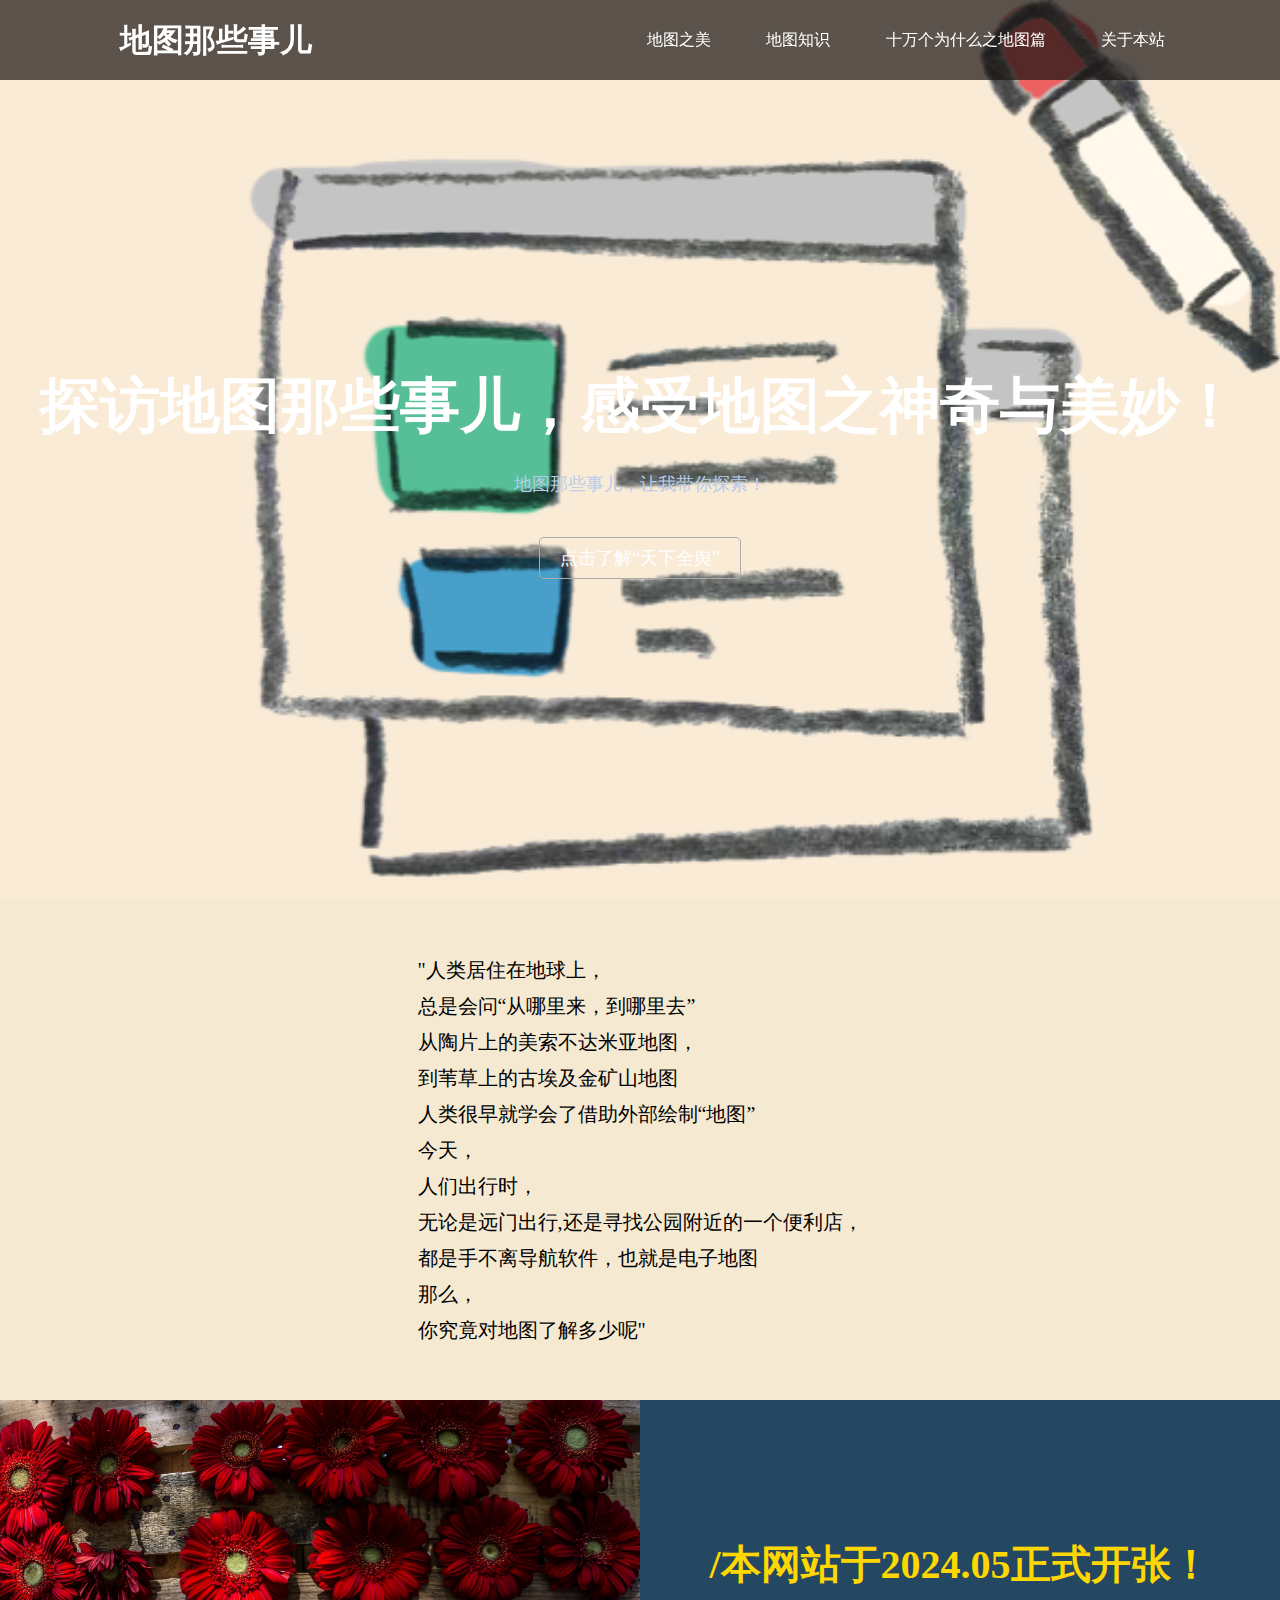
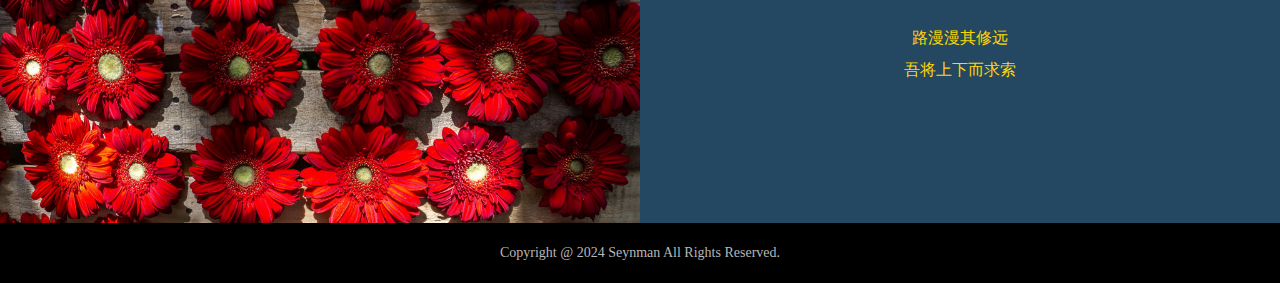
<file: index.html>
<!DOCTYPE html>
<html lang="en">
<head>
    <meta charset="UTF-8">
    <meta name="viewport" content="width=device-width, initial-scale=1.0">
    <title>地图那些事儿</title>
    <link rel="stylesheet" href="style_index.css">
</head>
<body>
    <header>
    <h1>地图那些事儿</h1>
    <ul>
        <li><a href="./map_beau.html">地图之美</a></li>
        <li><a href="./map_know.html">地图知识</a></li>
        <li><a href="./map_why.html">十万个为什么之地图篇</a></li>
        <li><a href="./webinfo.html">关于本站</a></li>
    </ul>
    </nav>
    </header>

    <main>

    <section class="news">
    <h2>探访地图那些事儿，感受地图之神奇与美妙！</h2>
    <p>地图那些事儿，让我带你探索！</p>
    <p><a href="https://baike.baidu.com/item/%E5%A4%A9%E4%B8%8B%E5%85%A8%E8%88%86%E6%80%BB%E5%9B%BE/567980">点击了解“天下全舆”</a></p>
    </section>

    <section class="slogan">
    <blockquote>"人类居住在地球上，<br>总是会问“从哪里来，到哪里去”<br>从陶片上的美索不达米亚地图，<br>到苇草上的古埃及金矿山地图<br>人类很早就学会了借助外部绘制“地图”<br>
        今天，<br>人们出行时，<br>无论是远门出行,还是寻找公园附近的一个便利店，<br>都是手不离导航软件，也就是电子地图<br>那么，<br>你究竟对地图了解多少呢"</blockquote>

    </section>

    <section class="shop">

    <img src="./img/03.jpg" alt="徐州地图（部分）">

    <div class="info">
    <h2>/本网站于2024.05正式开张！</h2>
    <p>路漫漫其修远<br>吾将上下而求索</p>
    </div>

    </section>
    
<!-- 交互没有实现 -->
    <!-- <section class="newsletter">
        <p>订阅电子邮报，收到更新讯息！</p>
        <form>
            <input type="email" placeholder="请输入您的Email" required>
            <button type="submit">提交</button>
        </form>
    </section> -->
<!-- 交互没有实现 -end -->
    </main>
    <footer>
        <p>Copyright @ 2024 Seynman All Rights Reserved.</p>
    </footer>
</body>
</html>
</file>
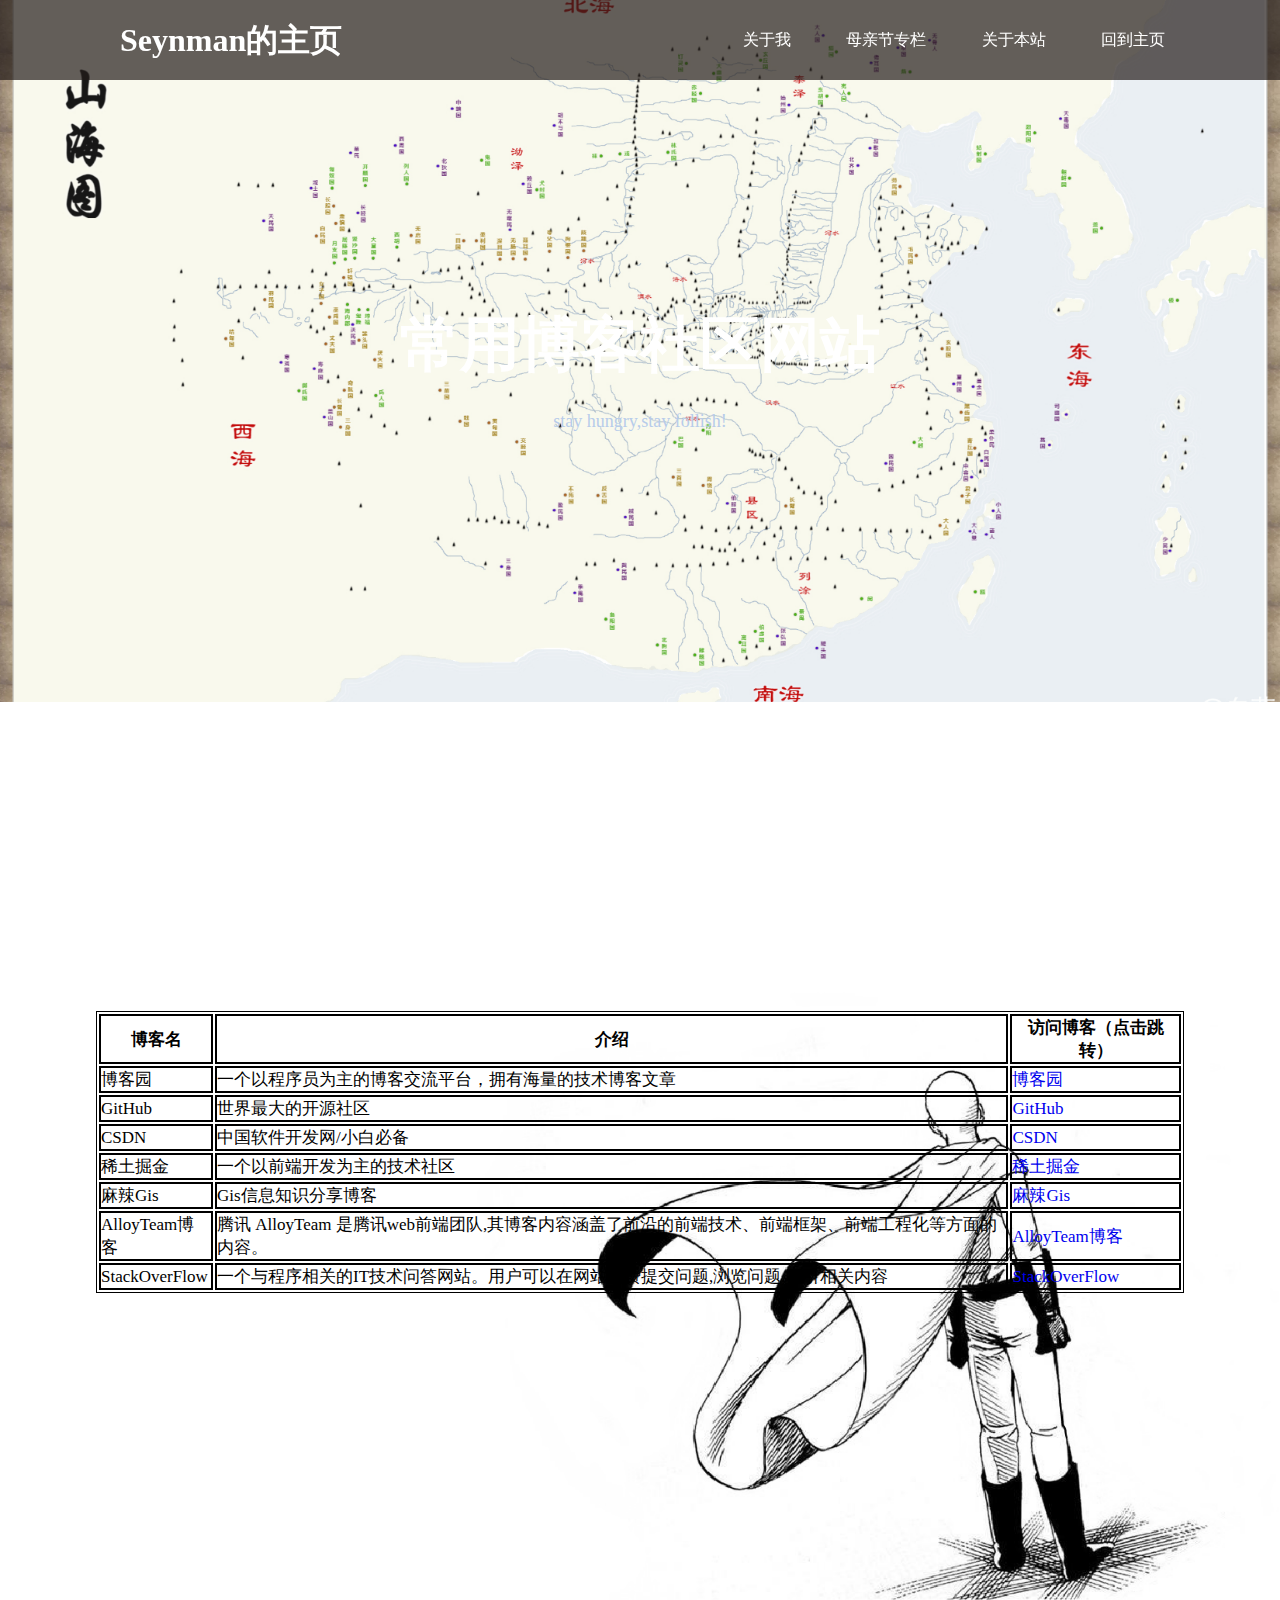
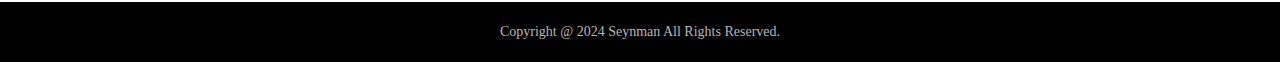
<file: bolglist.html>
<!DOCTYPE html>
<html lang="en">
<head>
    <meta charset="UTF-8">
    <meta name="viewport" content="width=device-width, initial-scale=1.0">
    <title>博客列表</title>
    <link rel="stylesheet" href="style_bloglist.css">
</head>
<body>
    <header>
    <h1>Seynman的主页</h1>
    <ul>
        <li><a href="#">关于我</a></li>
        <li><a href="./mothersday.html">母亲节专栏</a></li>
        <li><a href="./webinfo.html">关于本站</a></li>
        <li><a href="./index.html">回到主页</a></li>
    </ul>
    </nav>
    </header>

    <main>
    <section class="news">
        <h2>常用博客社区网站</h2>
        <p>stay hungry,stay follish!</p>
    </section>

    <section class="links">
        <table>
            <thead>
                <tr>
                    <th>博客名</th>
                    <th>介绍</th>
                    <th>访问博客（点击跳转）</th>
                </tr>
            </thead>
            <tbody>
                <tr>
                    <td>博客园</td>
                    <td>一个以程序员为主的博客交流平台，拥有海量的技术博客文章</td>
                    <td><a href="https://www.cnblogs.com/">博客园</td>
                </tr>
                <tr>
                    <td>GitHub</td>
                    <td>世界最大的开源社区</td>
                    <td><a href="https://github.com/dashboard">GitHub</td>
                </tr>
                <tr>
                    <td>CSDN</td>
                    <td>中国软件开发网/小白必备</td>
                    <td><a href="https://blog.csdn.net/?spm=1030.2200.3001.4477">CSDN</td>
                </tr>
                <tr>
                    <td>稀土掘金</td>
                    <td>一个以前端开发为主的技术社区</td>
                    <td><a href="https://juejin.cn/frontend">稀土掘金</td>
                </tr>
                <tr>
                    <td>麻辣Gis</td>
                    <td>Gis信息知识分享博客</td>
                    <td><a href="https://malagis.com/">麻辣Gis</td>
                </tr>
                <tr>
                    <td>AlloyTeam博客</td>
                    <td>腾讯 AlloyTeam 是腾讯web前端团队,其博客内容涵盖了前沿的前端技术、前端框架、前端工程化等方面的内容。</td>
                    <td><a href="http://www.alloyteam.com/">AlloyTeam博客</td>
                </tr>
                <tr>
                    <td>StackOverFlow</td>
                    <td>一个与程序相关的IT技术问答网站。用户可以在网站免费提交问题,浏览问题,索引相关内容</td>
                    <td><a href="https://stackoverflow.com/">StackOverFlow</td>
                </tr>
            </tbody>
        </table>
    </section>


    </main>


    <footer>
        <p>Copyright @ 2024 Seynman All Rights Reserved.</p>
    </footer>
</body>
</html>
</file>
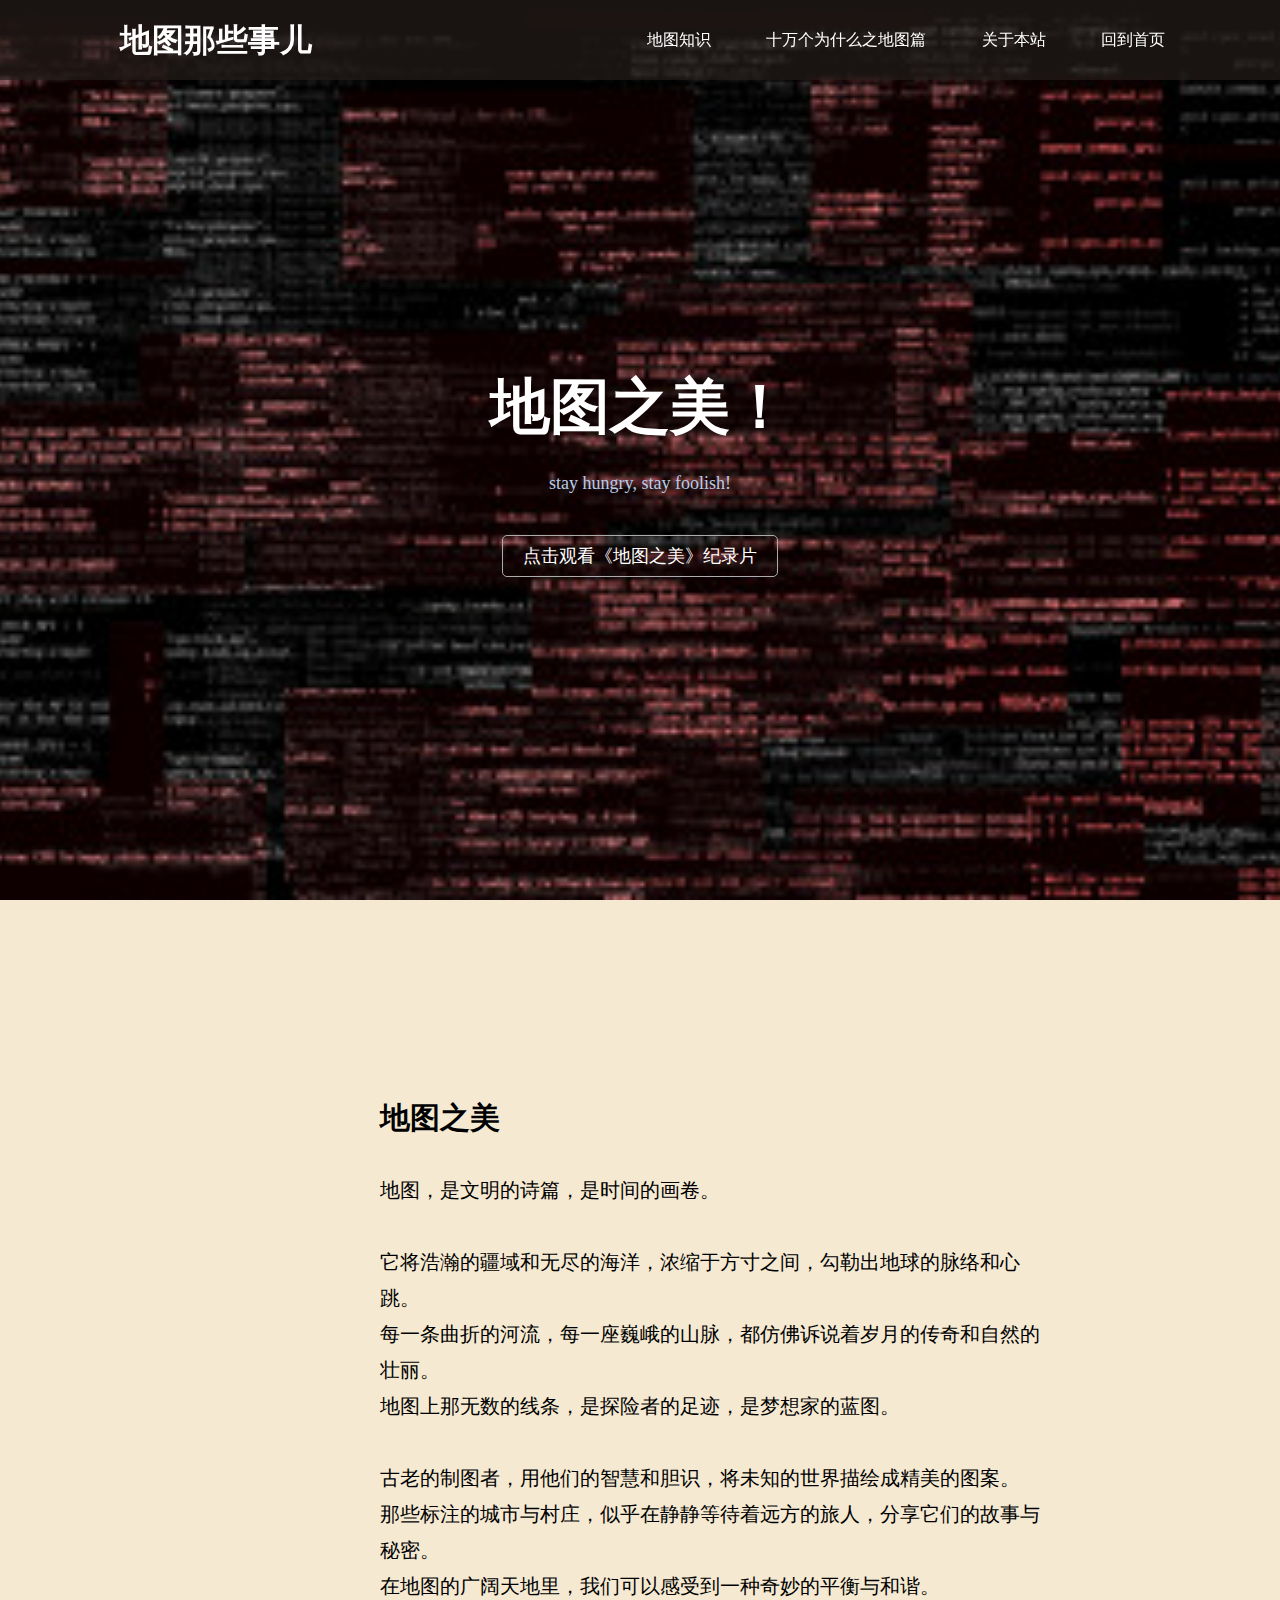
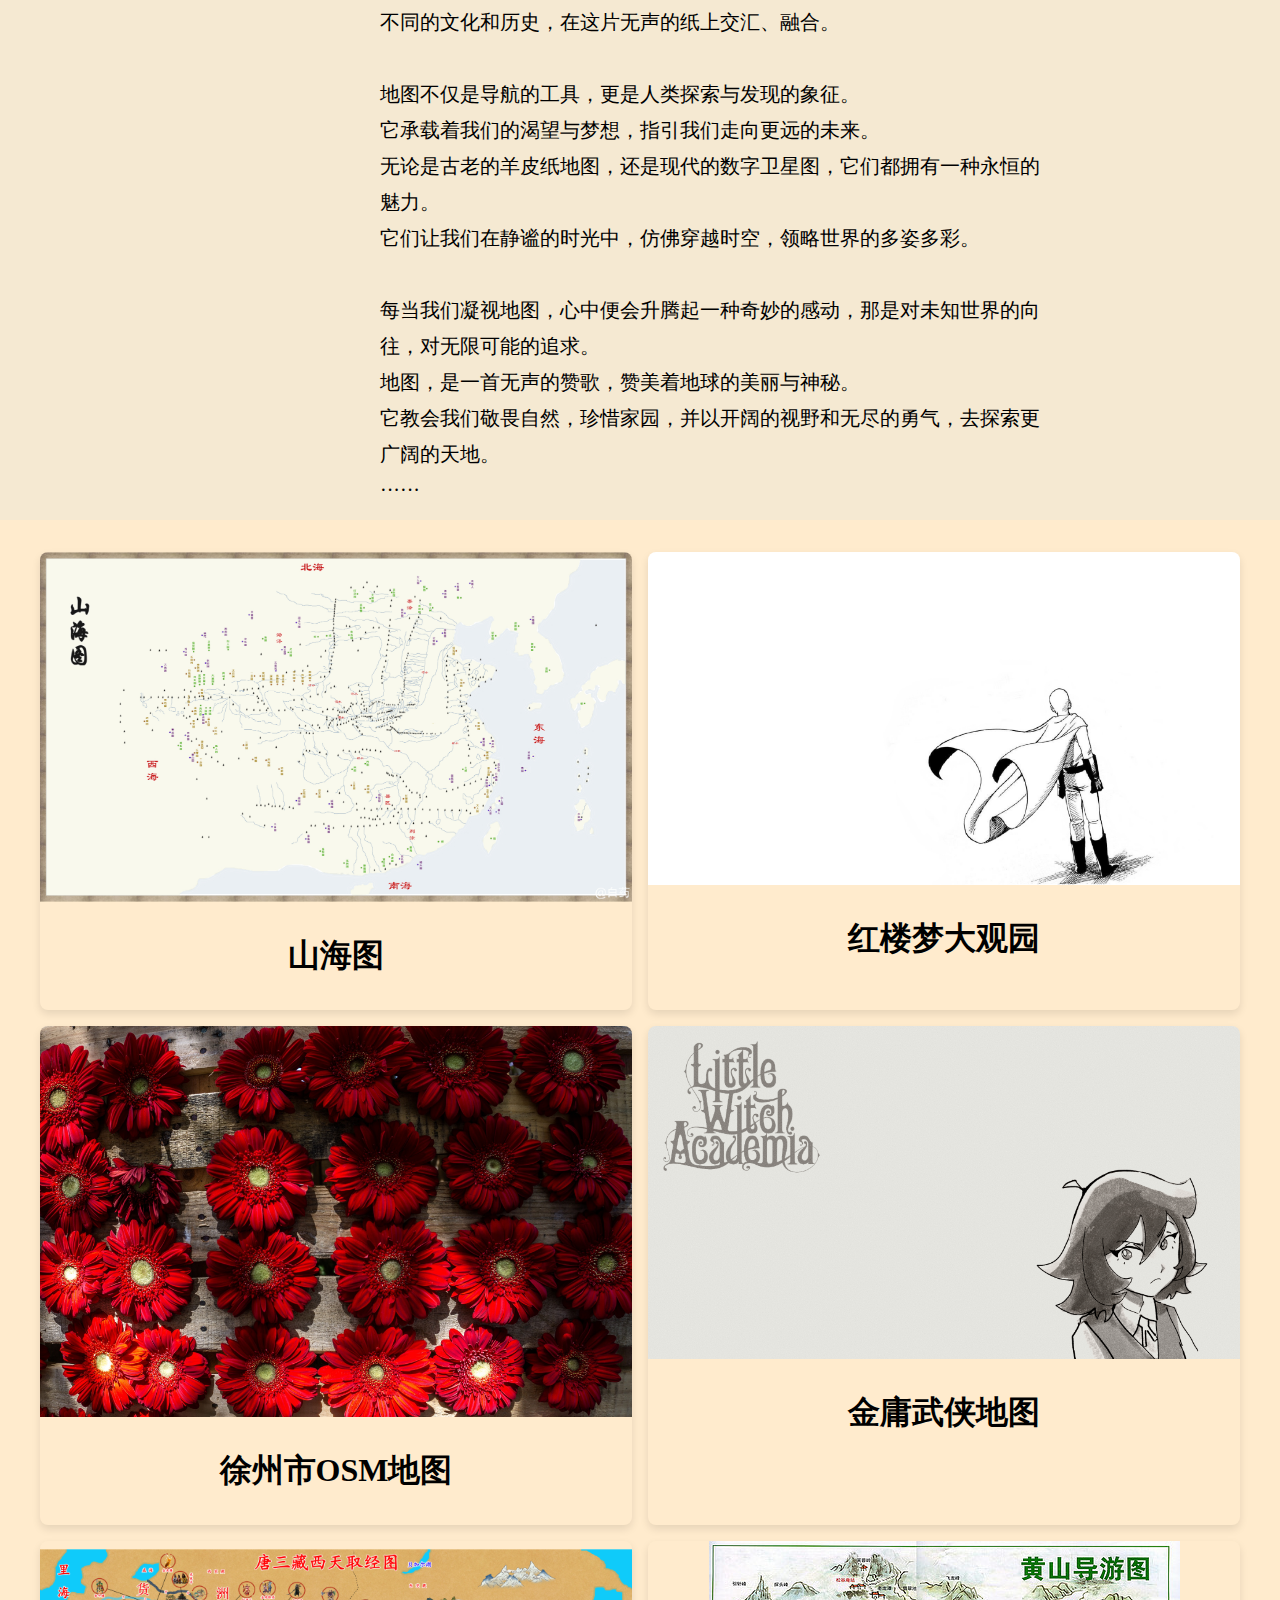
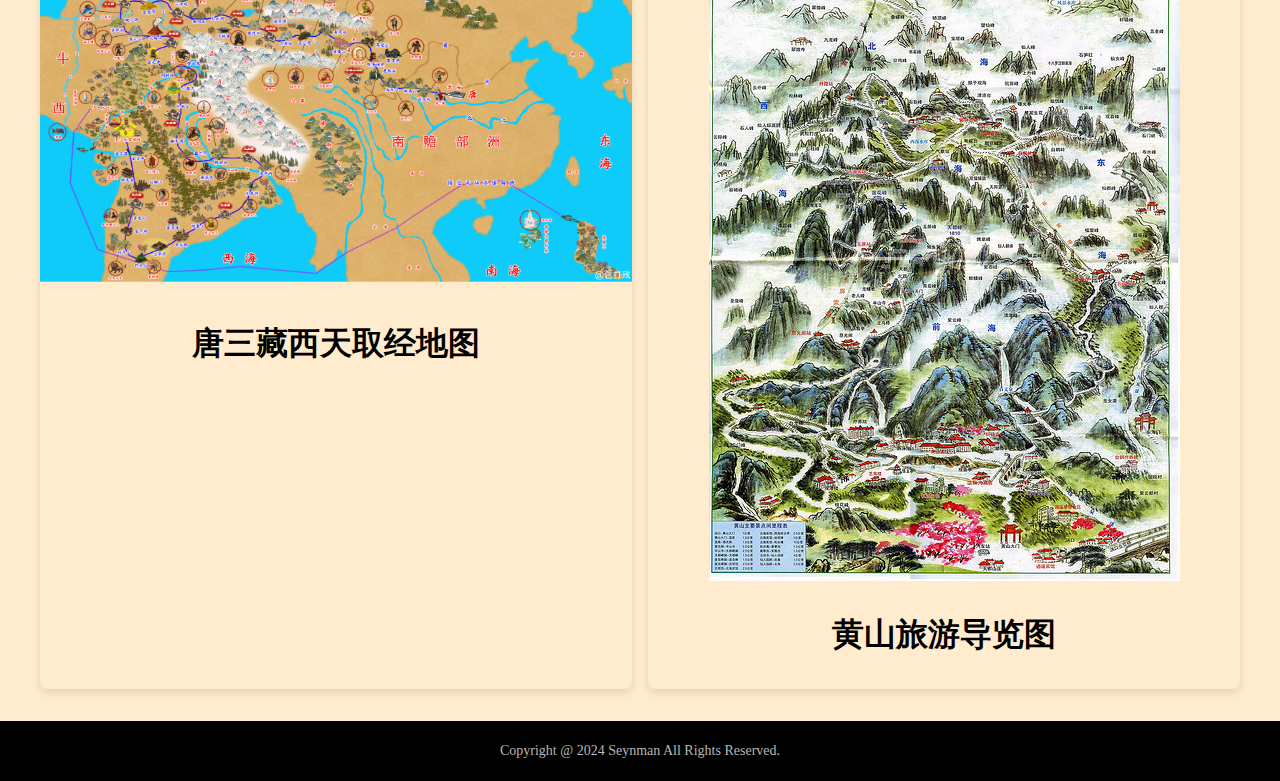
<file: map_beau.html>
<!DOCTYPE html>
<html lang="en">
<head>
    <meta charset="UTF-8">
    <meta name="viewport" content="width=device-width, initial-scale=1.0">
    <title>地图之美</title>
    <link rel="stylesheet" href="style_beau.css">
</head>
<body>
    <header>
        <h1>地图那些事儿</h1>
        <ul>
            <li><a href="./map_know.html">地图知识</a></li>
            <li><a href="./map_why.html">十万个为什么之地图篇</a></li>
            <li><a href="./webinfo.html">关于本站</a></li>
            <li><a href="./index.html">回到首页</a></li>
        </ul>
    </header>

    <main>
        <section class="news">
            <h2>地图之美！</h2>
            <p>stay hungry, stay foolish!</p>
            <p><a href="https://www.bilibili.com/video/BV1Hz411z7ZC/?vd_source=7cdf1a8ffdf5662009754365447d112f">点击观看《地图之美》纪录片</a></p>
        </section>

        <section class="slogan">
            <blockquote>
                <h2>地图之美</h2>
                <br>
                <p>地图，是文明的诗篇，是时间的画卷。</p>
                <br>
                <p>它将浩瀚的疆域和无尽的海洋，浓缩于方寸之间，勾勒出地球的脉络和心跳。</p>
                <p>每一条曲折的河流，每一座巍峨的山脉，都仿佛诉说着岁月的传奇和自然的壮丽。</p>
                <p>地图上那无数的线条，是探险者的足迹，是梦想家的蓝图。</p>
                <br>
                <p>古老的制图者，用他们的智慧和胆识，将未知的世界描绘成精美的图案。</p>
                <p>那些标注的城市与村庄，似乎在静静等待着远方的旅人，分享它们的故事与秘密。</p>
                <p>在地图的广阔天地里，我们可以感受到一种奇妙的平衡与和谐。</p>
                <p>不同的文化和历史，在这片无声的纸上交汇、融合。</p>
                <br>
                <p>地图不仅是导航的工具，更是人类探索与发现的象征。</p>
                <p>它承载着我们的渴望与梦想，指引我们走向更远的未来。</p>
                <p>无论是古老的羊皮纸地图，还是现代的数字卫星图，它们都拥有一种永恒的魅力。</p>
                <p>它们让我们在静谧的时光中，仿佛穿越时空，领略世界的多姿多彩。</p>
                <br>
                <p>每当我们凝视地图，心中便会升腾起一种奇妙的感动，那是对未知世界的向往，对无限可能的追求。</p>
                <p>地图，是一首无声的赞歌，赞美着地球的美丽与神秘。</p>
                <p>它教会我们敬畏自然，珍惜家园，并以开阔的视野和无尽的勇气，去探索更广阔的天地。</p>
                <p>······</p>
            </blockquote>
        </section>

        <section class="gallery">
            <div class="gallery-item">
                <img src="./img/06.png" alt="地图 1">
                <p>山海图</p>
            </div>
            <div class="gallery-item">
                <img src="./img/08.png" alt="地图 2">
                <p>红楼梦大观园</p>
            </div>
            <div class="gallery-item">
                <img src="./img/03.jpg" alt="地图 3">
                <p>徐州市OSM地图</p>
            </div>
            <div class="gallery-item">
                <img src="./img/07.png" alt="地图 4">
                <p>金庸武侠地图</p>
            </div>
            <div class="gallery-item">
                <img src="./img/09.png" alt="地图 4">
                <p>唐三藏西天取经地图</p>
            </div>
            <div class="gallery-item">
                <img src="./img/10.jpg" alt="地图 4">
                <p>黄山旅游导览图</p>
            </div>
            <!-- 可以添加更多的地图图片 -->
        </section>

        <!-- <section class="shop">
            <img src="./img/03.jpg" alt="徐州地图部分">
            <div class="info">
                <h2>本网站2024.05正式开张！</h2>
                <p>路漫漫其修远<br>吾将上下而求索</p>
            </div>
        </section> -->
    </main>
    
    <footer>
        <p>Copyright @ 2024 Seynman All Rights Reserved.</p>
    </footer>
</body>
</html>
</file>
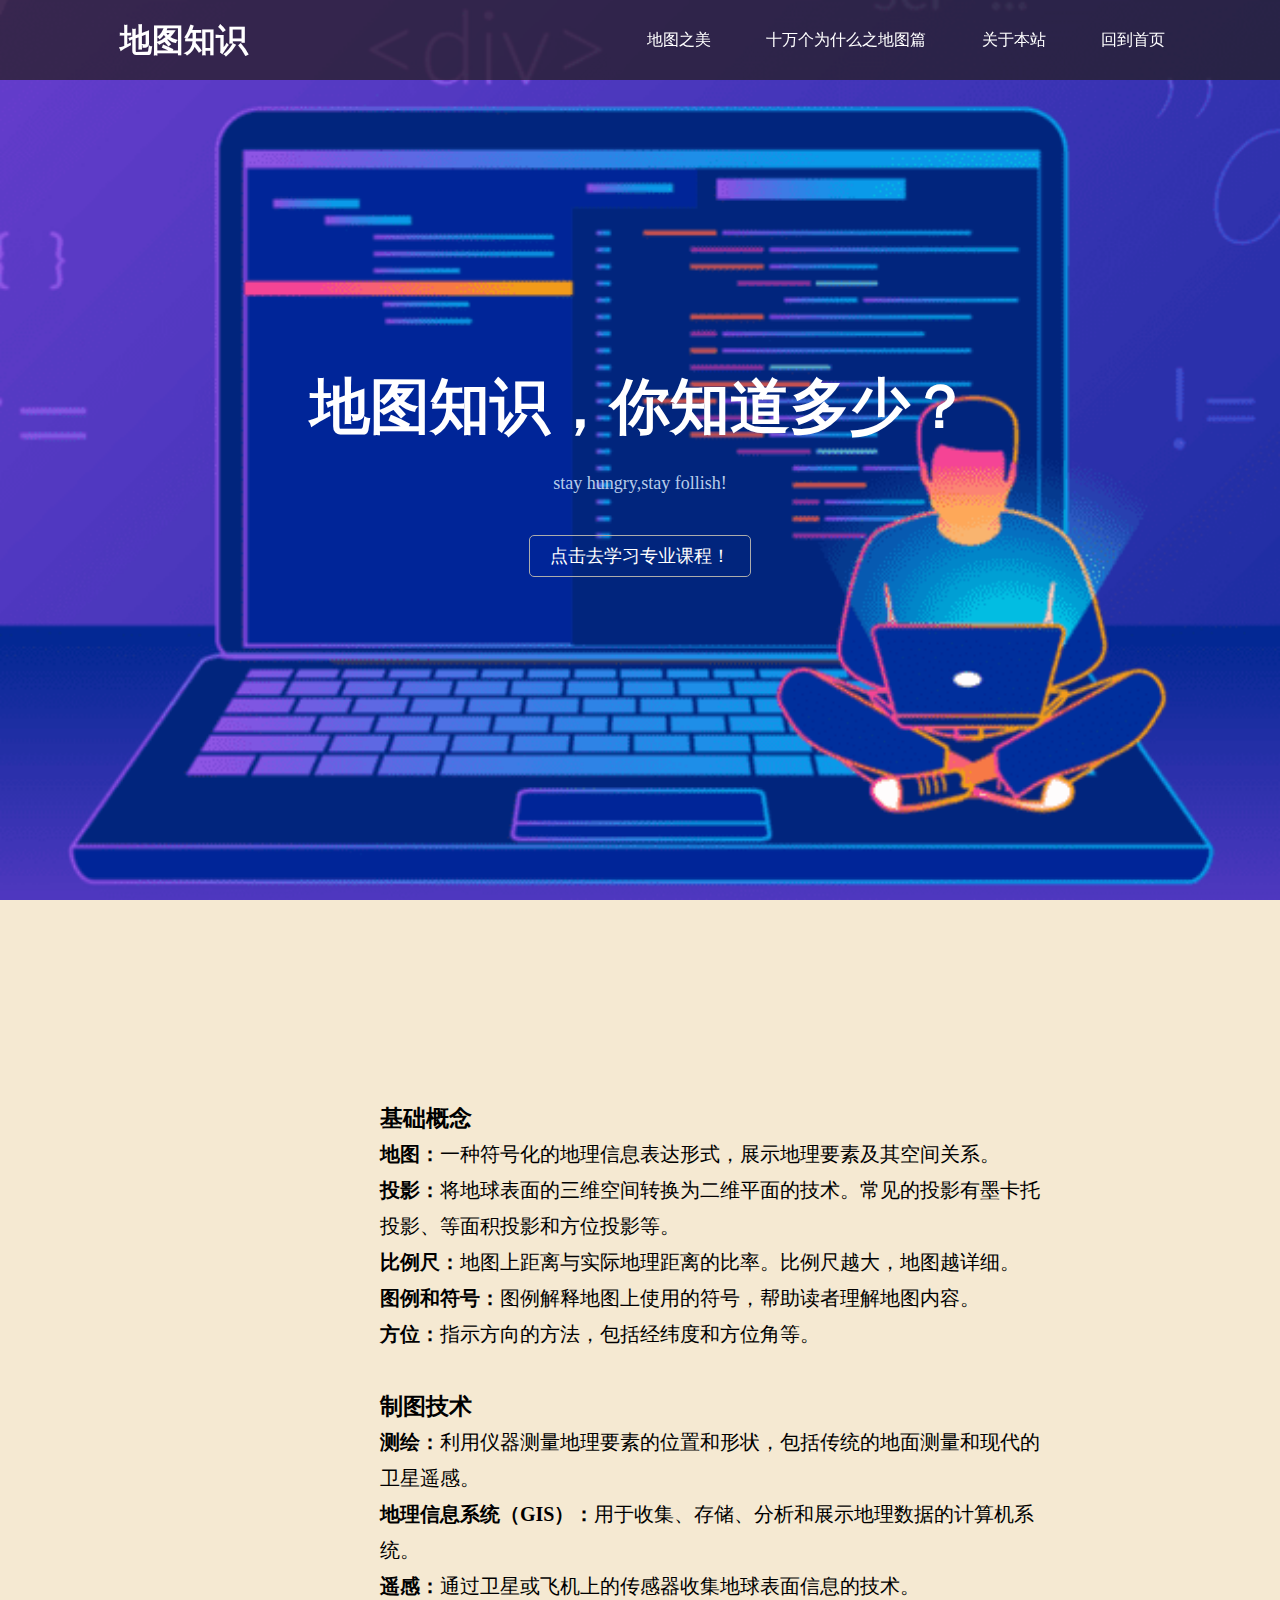
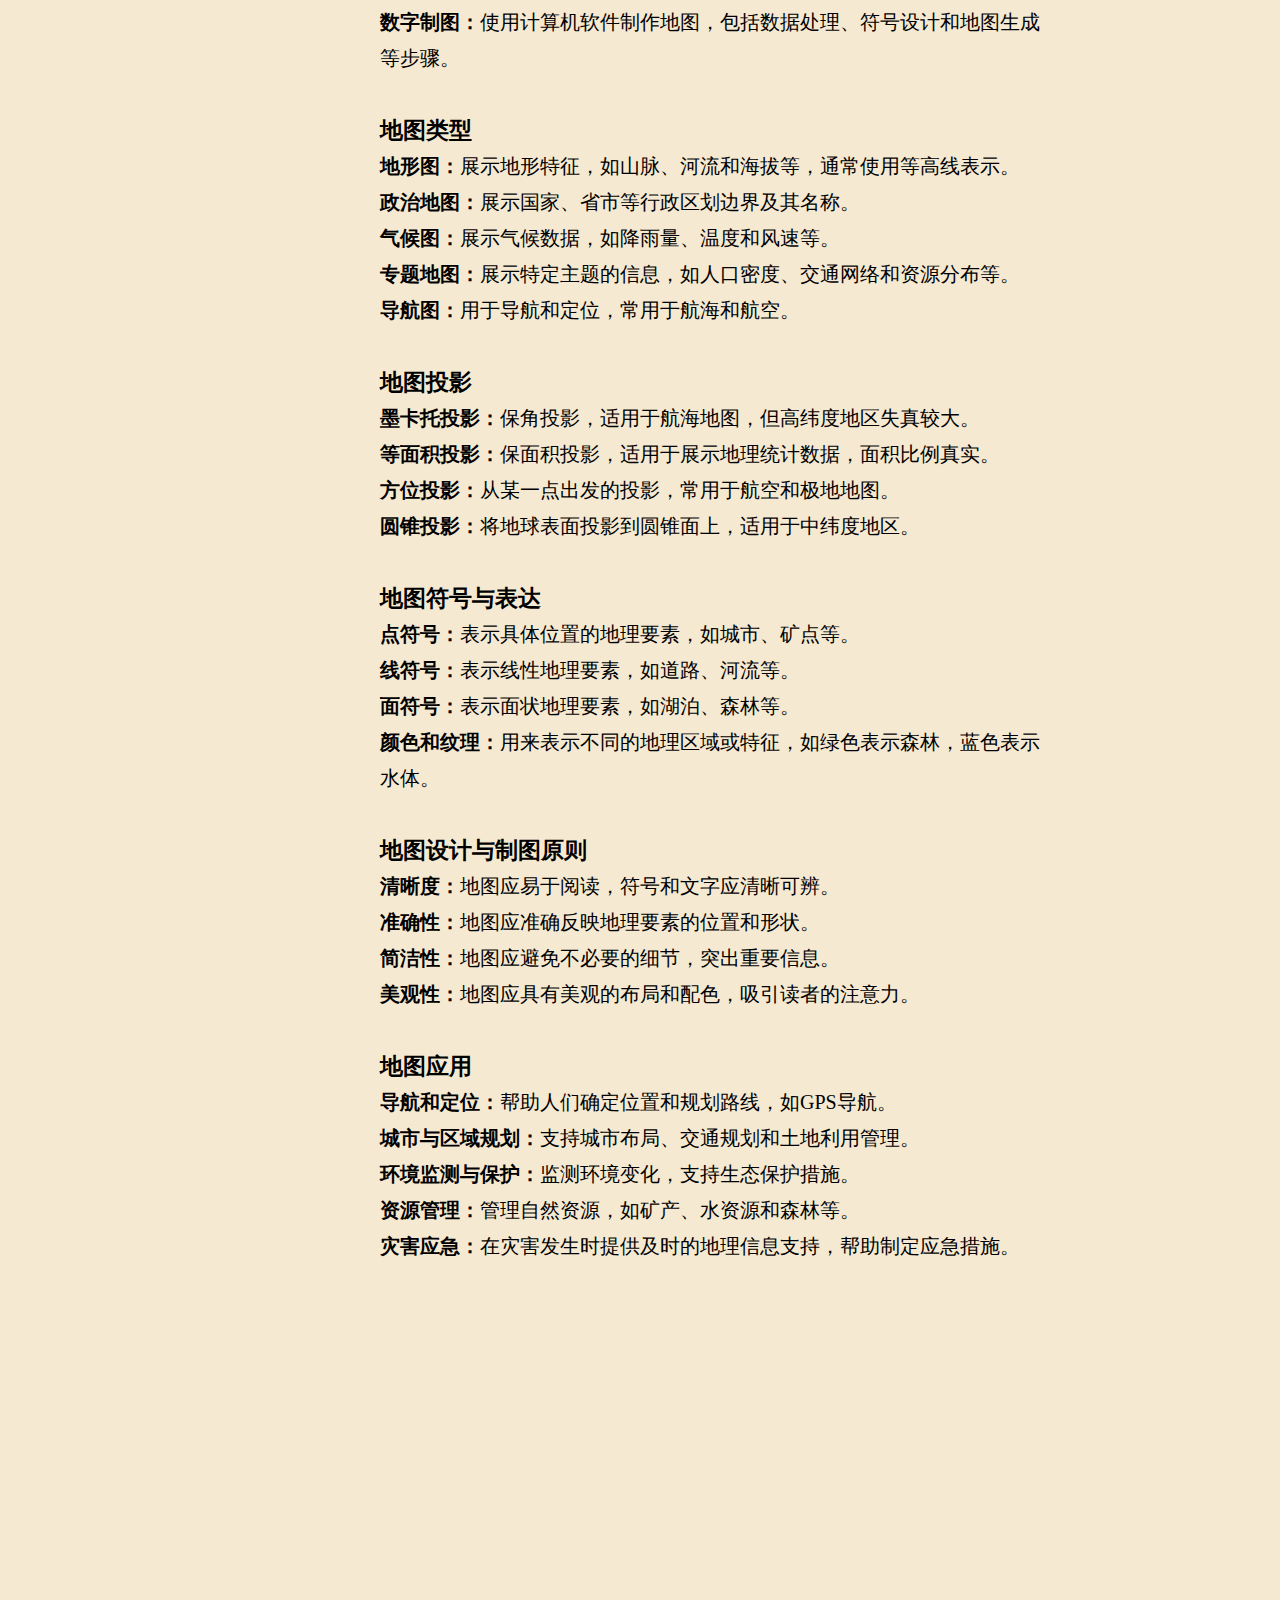
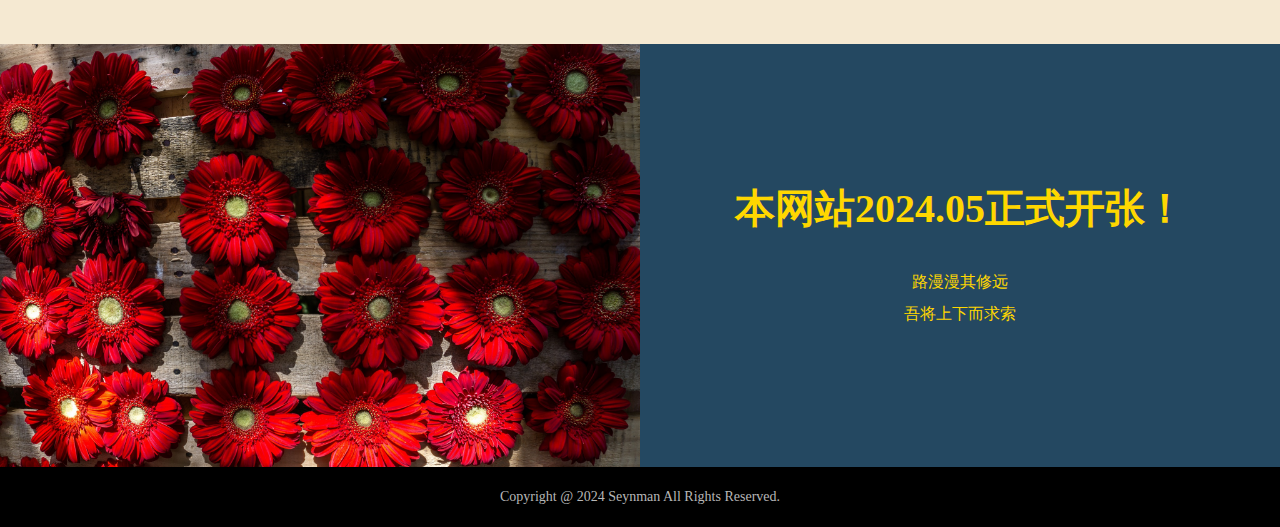
<file: map_know.html>
<!DOCTYPE html>
<html lang="en">
<head>
    <meta charset="UTF-8">
    <meta name="viewport" content="width=device-width, initial-scale=1.0">
    <title>地图知识</title>
    <link rel="stylesheet" href="style_know.css">
</head>
<body>
    <header>
    <h1>地图知识</h1>
    <ul>
        <li><a href="./map_beau.html">地图之美</a></li>
        <li><a href="./map_why.html">十万个为什么之地图篇</a></li>
        <li><a href="./webinfo.html">关于本站</a></li>
        <li><a href="./index.html">回到首页</a></li>
    </ul>
    </nav>
    </header>

    <main>
    
    <section class="news">
    <h2>地图知识，你知道多少？</h2>
    <p>stay hungry,stay follish!</p>
    <p><a href="https://www.bilibili.com/video/BV1Kt41177ev/?spm_id_from=333.337.search-card.all.click&vd_source=7cdf1a8ffdf5662009754365447d112f">点击去学习专业课程！</a></p>
    </section>

    <section class="slogan">
        <!-- 地图学知识 -->
    <blockquote>
        <h3>基础概念</h3>
        <p><strong>地图：</strong>一种符号化的地理信息表达形式，展示地理要素及其空间关系。</p>
        <p><strong>投影：</strong>将地球表面的三维空间转换为二维平面的技术。常见的投影有墨卡托投影、等面积投影和方位投影等。</p>
        <p><strong>比例尺：</strong>地图上距离与实际地理距离的比率。比例尺越大，地图越详细。</p>
        <p><strong>图例和符号：</strong>图例解释地图上使用的符号，帮助读者理解地图内容。</p>
        <p><strong>方位：</strong>指示方向的方法，包括经纬度和方位角等。</p><br>

        <h3>制图技术</h3>
        <p><strong>测绘：</strong>利用仪器测量地理要素的位置和形状，包括传统的地面测量和现代的卫星遥感。</p>
        <p><strong>地理信息系统（GIS）：</strong>用于收集、存储、分析和展示地理数据的计算机系统。</p>
        <p><strong>遥感：</strong>通过卫星或飞机上的传感器收集地球表面信息的技术。</p>
        <p><strong>数字制图：</strong>使用计算机软件制作地图，包括数据处理、符号设计和地图生成等步骤。</p>
        <br>    
        <h3>地图类型</h3>
        <p><strong>地形图：</strong>展示地形特征，如山脉、河流和海拔等，通常使用等高线表示。</p>
        <p><strong>政治地图：</strong>展示国家、省市等行政区划边界及其名称。</p>
        <p><strong>气候图：</strong>展示气候数据，如降雨量、温度和风速等。</p>
        <p><strong>专题地图：</strong>展示特定主题的信息，如人口密度、交通网络和资源分布等。</p>
        <p><strong>导航图：</strong>用于导航和定位，常用于航海和航空。</p>
        <br>
        <h3>地图投影</h3>
        <p><strong>墨卡托投影：</strong>保角投影，适用于航海地图，但高纬度地区失真较大。</p>
        <p><strong>等面积投影：</strong>保面积投影，适用于展示地理统计数据，面积比例真实。</p>
        <p><strong>方位投影：</strong>从某一点出发的投影，常用于航空和极地地图。</p>
        <p><strong>圆锥投影：</strong>将地球表面投影到圆锥面上，适用于中纬度地区。</p>
        <br>
        <h3>地图符号与表达</h3>
        <p><strong>点符号：</strong>表示具体位置的地理要素，如城市、矿点等。</p>
        <p><strong>线符号：</strong>表示线性地理要素，如道路、河流等。</p>
        <p><strong>面符号：</strong>表示面状地理要素，如湖泊、森林等。</p>
        <p><strong>颜色和纹理：</strong>用来表示不同的地理区域或特征，如绿色表示森林，蓝色表示水体。</p>
        <br>
        <h3>地图设计与制图原则</h3>
        <p><strong>清晰度：</strong>地图应易于阅读，符号和文字应清晰可辨。</p>
        <p><strong>准确性：</strong>地图应准确反映地理要素的位置和形状。</p>
        <p><strong>简洁性：</strong>地图应避免不必要的细节，突出重要信息。</p>
        <p><strong>美观性：</strong>地图应具有美观的布局和配色，吸引读者的注意力。</p>
        <br>
        <h3>地图应用</h3>
        <p><strong>导航和定位：</strong>帮助人们确定位置和规划路线，如GPS导航。</p>
        <p><strong>城市与区域规划：</strong>支持城市布局、交通规划和土地利用管理。</p>
        <p><strong>环境监测与保护：</strong>监测环境变化，支持生态保护措施。</p>
        <p><strong>资源管理：</strong>管理自然资源，如矿产、水资源和森林等。</p>
        <p><strong>灾害应急：</strong>在灾害发生时提供及时的地理信息支持，帮助制定应急措施。</p>
        
    </blockquote>
    </section>

    <section class="shop">

    <img src="./img/03.jpg" alt="徐州地图（部分）">

    <div class="info">
    <h2>本网站2024.05正式开张！</h2>
    <p>路漫漫其修远<br>吾将上下而求索</p>
    </div>

    </section>


    </main>
    <footer>
        <p>Copyright @ 2024 Seynman All Rights Reserved.</p>
    </footer>
</body>
</html>
</file>
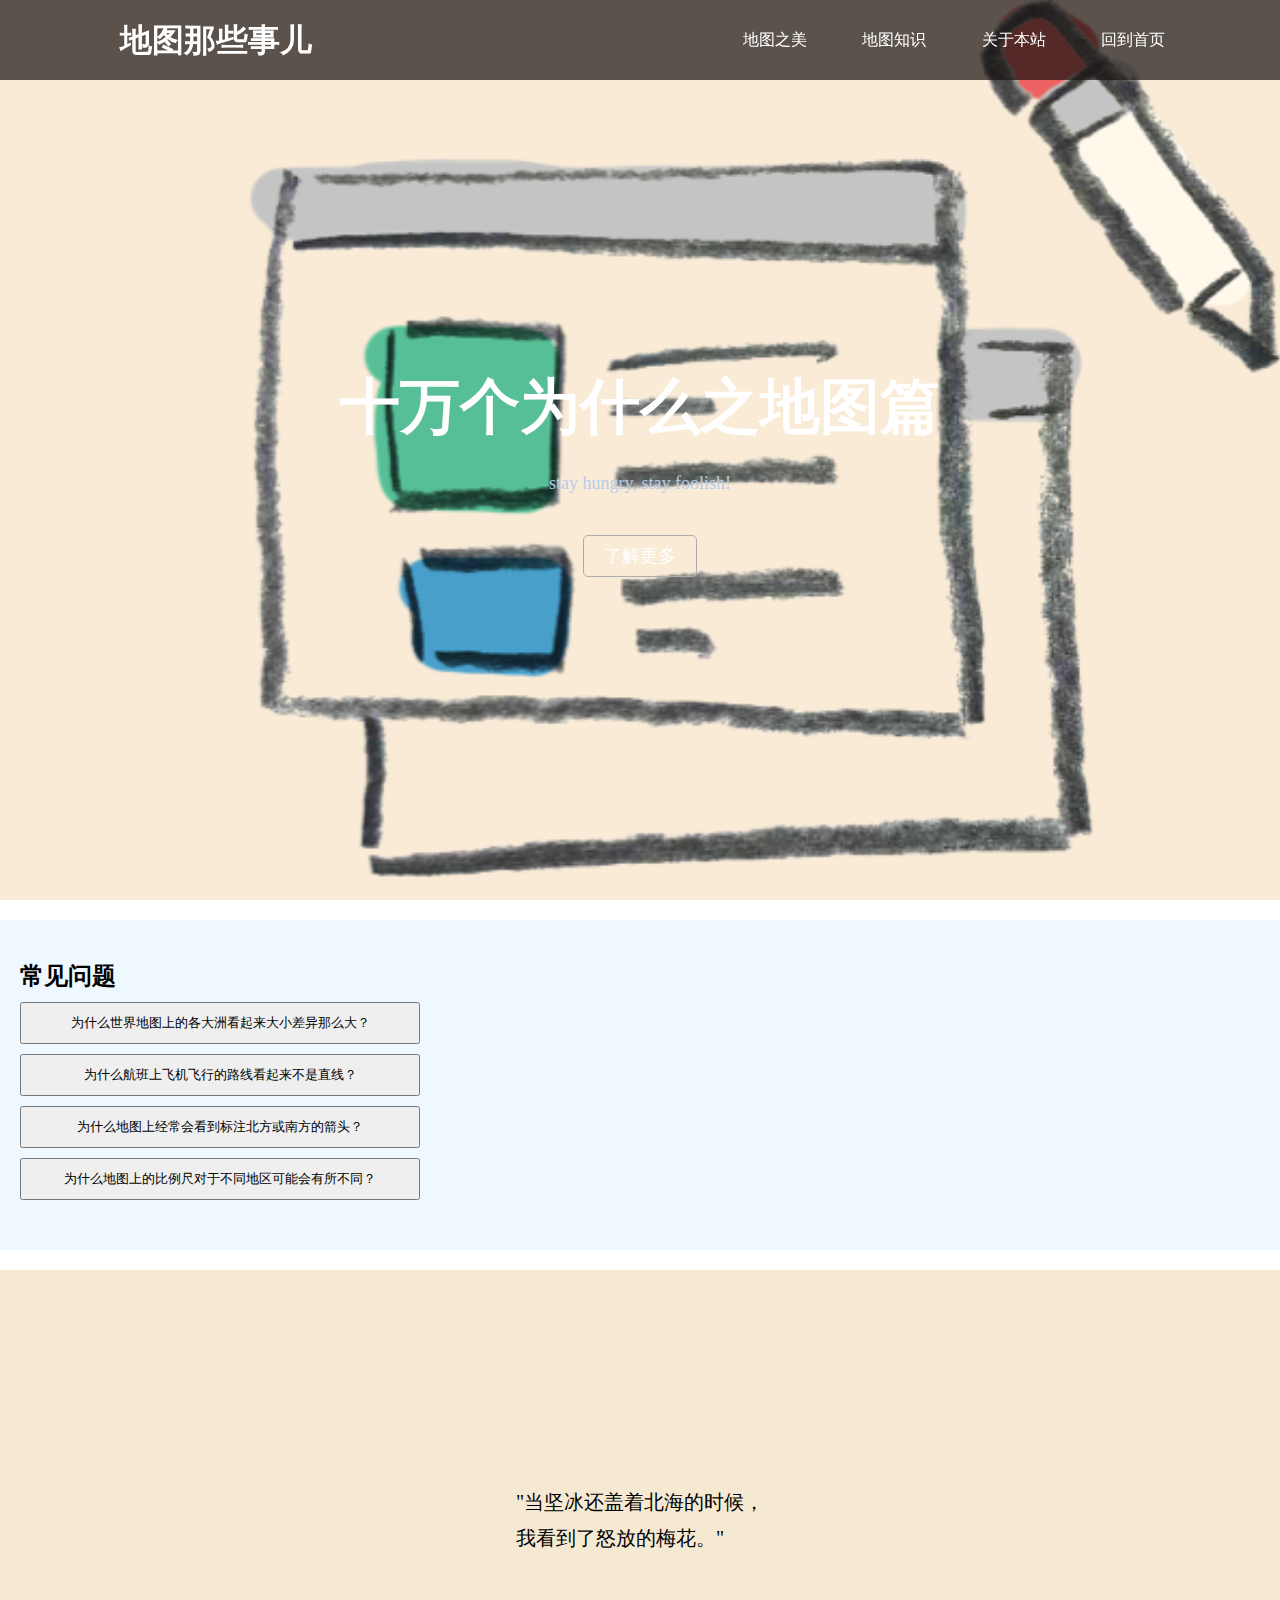
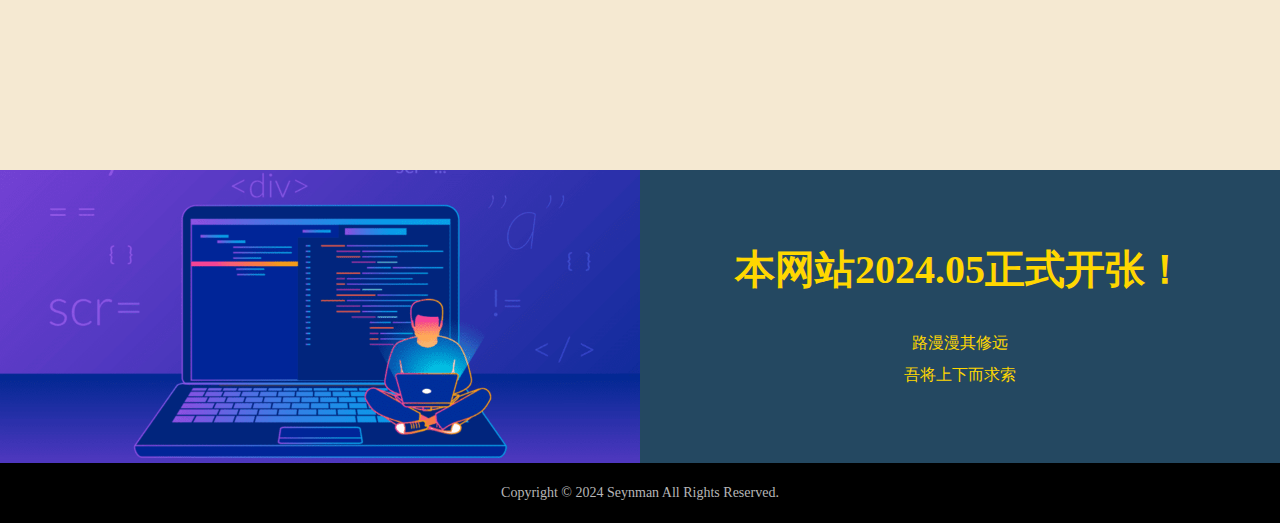
<file: map_why.html>
<!DOCTYPE html>
<html lang="en">
<head>
    <meta charset="UTF-8">
    <meta name="viewport" content="width=device-width, initial-scale=1.0">
    <title>十万个为什么之地图篇</title>
    <link rel="stylesheet" href="style_index.css">
    <style>
        .qna-section {
            background-color: #f0f8ff; /* 浅蓝色背景 */
            padding: 40px 20px; /* 上下边距40px，左右边距20px */
            margin: 20px 0; /* 上下边距20px */
        }
        .qna-section button {
            display: block;
            margin: 10px 0;
            padding: 10px;
            cursor: pointer;
            width: 100%;
            max-width: 400px;
        }
        .qna-section .answer {
            display: none;
            margin: 10px 0;
            padding: 10px;
            border: 1px solid #ccc;
            background-color: #f9f9f9;
        }
    </style>
    <script>
        function toggleAnswer(id) {
            var answer = document.getElementById(id);
            if (answer.style.display === "none" || answer.style.display === "") {
                answer.style.display = "block";
            } else {
                answer.style.display = "none";
            }
        }
    </script>
</head>
<body>
    <header>
        <h1>地图那些事儿</h1>
        <ul>
            <li><a href="./map_beau.html">地图之美</a></li>
            <li><a href="./map_know.html">地图知识</a></li>
            <li><a href="./webinfo.html">关于本站</a></li>
            <li><a href="./index.html">回到首页</a></li>
        </ul>
    </header>

    <main>
        <section class="news">
            <h2>十万个为什么之地图篇</h2>
            <p>stay hungry, stay foolish!</p>
            <p><a href="#">了解更多</a></p>
        </section>

        <section class="qna-section">
            <h2>常见问题</h2>
            <button onclick="toggleAnswer('answer1')">为什么世界地图上的各大洲看起来大小差异那么大？</button>
            <div id="answer1" class="answer">
                <p>这是由于地球的三维形状与平面地图的二维呈现之间的转换所导致的失真问题。<br>地球是一个近乎球体的椭球体，而平面地图是将这个球体展开成平面的投影。<br>由于无法完美将球体展开到平面上，投影过程中会出现形状、面积和方向的失真。<br>常见的墨卡托投影是一种等角投影，保持角度不变，但面积和形状可能会失真。<br>这就导致了在地图上靠近极地的地区被过度扩大，而赤道附近的地区则相对缩小，从而造成了各大洲在地图上看起来大小差异较大的情况。</p>
            </div>

            <button onclick="toggleAnswer('answer2')">为什么航班上飞机飞行的路线看起来不是直线？</button>
            <div id="answer2" class="answer">
                <p>航线通常采用的是大圆航线而非直线。大圆航线是连接两点之间在球体表面上最短的路径。<br>虽然在球体表面上这条线是一条直线，但在平面地图上投影出来可能会呈现出曲线形状。<br>这是因为地球是一个球体，而航线是在地球表面上进行规划的。航班规划考虑到地球的曲率，选择大圆航线可以节省燃料和时间。<br>因此，即使在平面地图上看起来是曲线，飞机实际上是按照直线飞行的。</p>
            </div>

            <button onclick="toggleAnswer('answer3')">为什么地图上经常会看到标注北方或南方的箭头？</button>
            <div id="answer3" class="answer">
                <p>这些箭头是用来表示地图的方向，即地图上的北方或南方。<br>地图是一种平面表达方式，但地球是一个球体，没有固定的上下方向。为了确保观察者能够正确理解地图上的空间关系，<br>地图制作者通常会在地图上标注方向指示箭头，以指示地图的方位，帮助人们进行导航和理解地图上的位置关系。</p>
            </div>

            <button onclick="toggleAnswer('answer4')">为什么地图上的比例尺对于不同地区可能会有所不同？</button>
            <div id="answer4" class="answer">
                <p>地图上的比例尺表示地图上的距离与实际距离之间的比例关系。<br>由于地球表面的曲率，不同地区的地图上的比例尺可能会有所不同。比例尺通常是在地图上指定的，以帮助读者理解地图上的距离关系。<br>较大比例尺的地图通常显示更多的细节，但覆盖的区域更小；而较小比例尺的地图则覆盖范围更广，但细节可能会减少。<br>因此，比例尺的选择取决于地图的使用目的和所需的精度。</p>
            </div>
        </section>

        <section class="slogan">
            <blockquote>"当坚冰还盖着北海的时候，<br>我看到了怒放的梅花。"</blockquote>
        </section>

        <section class="shop">
            <img src="./img/05.png" alt="mapcartoon">
            <div class="info">
                <h2>本网站2024.05正式开张！</h2>
                <p>路漫漫其修远<br>吾将上下而求索</p>
            </div>
        </section>

    </main>

    <footer>
        <p>Copyright &copy; 2024 Seynman All Rights Reserved.</p>
    </footer>
</body>
</html>
</file>
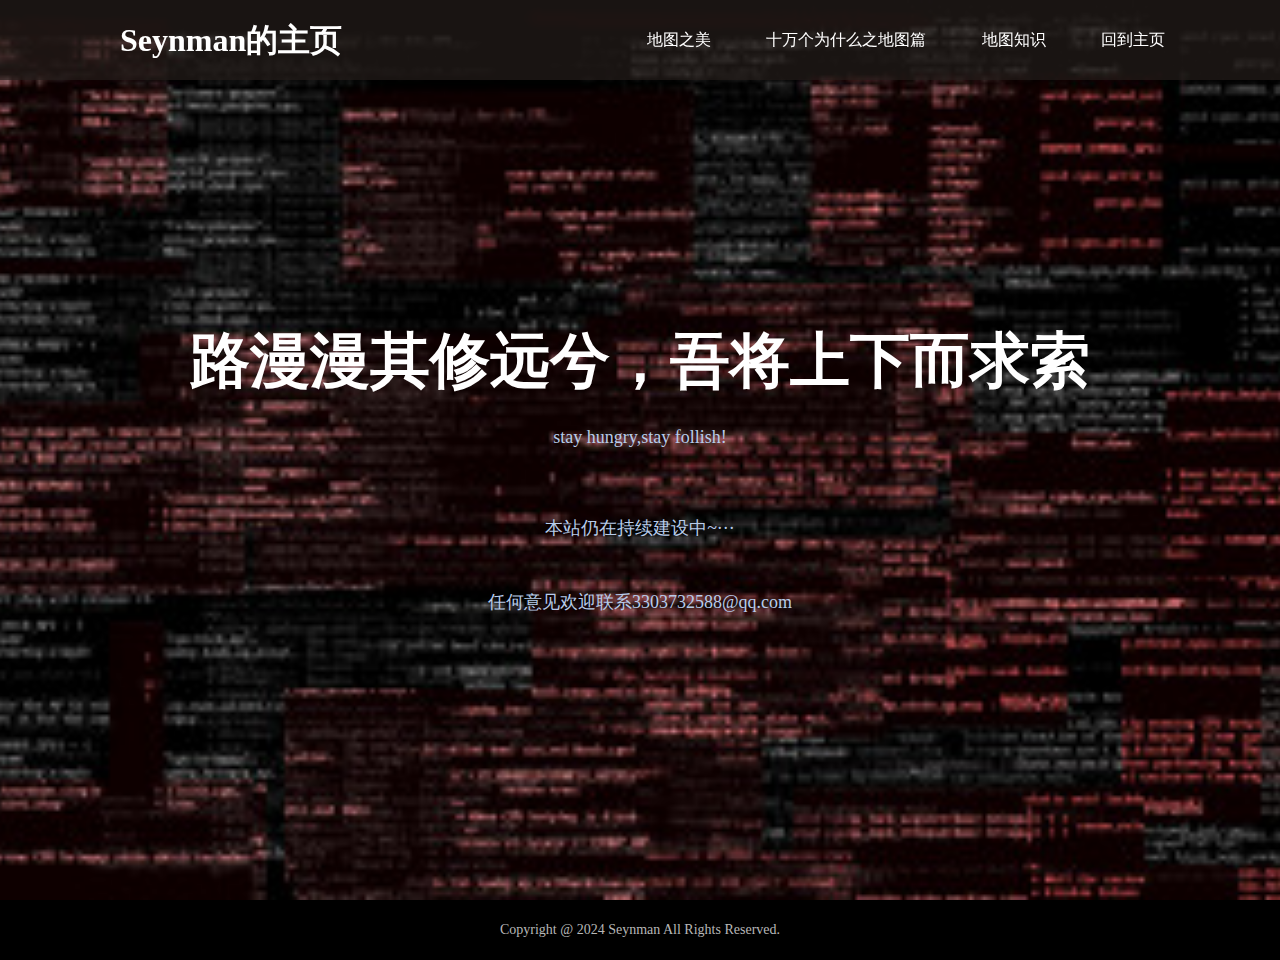
<file: webinfo.html>
<!DOCTYPE html>
<html lang="en">
<head>
    <meta charset="UTF-8">
    <meta name="viewport" content="width=device-width, initial-scale=1.0">
    <title>关于本站</title>
    <link rel="stylesheet" href="style_webinfo.css">
</head>
<body>
    <header>
    <h1>Seynman的主页</h1>
    <ul>
        <li><a href="./map_beau.html">地图之美</a></li>
        <li><a href="./map_know.html">十万个为什么之地图篇</a></li>
        <li><a href="./map_know.html">地图知识</a></li>
        <li><a href="./index.html">回到主页</a></li>
    </ul>
    </nav>
    </header>

    <main>

    <section class="news">
        <h2>路漫漫其修远兮，吾将上下而求索</h2>
        <p>stay hungry,stay follish!</p>
        <br>
        <p>本站仍在持续建设中~···</p>
        <p>任何意见欢迎联系3303732588@qq.com</p>
    </section>
  
    </main>
    <footer>
        <p>Copyright @ 2024 Seynman All Rights Reserved.</p>
    </footer>
</body>
</html>
</file>
<file: style_index.css>
*{
    padding: 0;
    margin: 0;
}
header{
    background-color: rgba(21, 17, 16, 0.7);
    height: 80px;
    width: 100%;
    position: fixed;
}
h1{
    color: white;
    position: absolute;
    left:120px;
    top:0;
    line-height: 80px;
}
header ul{
    position: absolute;
    right: 5vw;
    top:0;
    line-height: 80px;
}
header li{
    display: inline;
    margin-right: 4vw;
}
header a{
    color: white;
    text-decoration: none;
}
header a:hover{
    text-decoration: underline;
}
.news{
    background-color: antiquewhite;
    color: white;
    height: 100vh;
    background-image: url(./img/04.jpg);
    background-repeat: no-repeat;
    background-size: cover;
    background-position: center;
    display: flex;
    flex-direction: column;
    align-items: center;
    justify-content: center;
}
.news h2{
    font-size: 60px;
    margin-top: 60px;
}
.news p{
    color:rgb(183, 204, 234);
    font-size: 18px;
    margin:25px 0;
}
.news a{
    color:white;
    text-decoration: none;
    border:1px solid #acacac;
    padding: 10px 20px;
    border-radius: 5px;
}
.slogan{
    background-color: rgb(245, 233, 210);
    color: black;
    height: 500px;
    display: flex;
    justify-content: center;
    align-items: center;
    font-size: 20px;
    line-height: 1.8em;
}
footer{
    background-color: rgb(0, 0, 0);
    color: #b7b7b7;
    height: 60px;
    display: flex;
    justify-content: center;
    align-items: center;
    font-size: 14px;
}
.shop{
    display: flex;

}
.shop img{
    width: 50%;
}
.info{
    width: 50%;
    background-color: rgb(36, 72, 97);
    color: gold;
    display: flex;
    flex-direction: column;
    align-items: center;
    justify-content: center;
}
.info h2{
    font-size: 40px;
    margin-bottom: 30px;
}
.info p{
    text-align: center;
    line-height: 2em;
}

/* .newsletter{
    background-color: #485652;
    color: white;
    padding: 60px 0;
    display: flex;
    flex-direction: column;
    align-items: center;
}
.newsletter p{
    margin-bottom: 20px;
}
.newsletter input,.newsletter button{
    background-color: transparent;
    color: white;
    border: 1px solid #809890;
    padding: 10px;
    border-radius: 5px;
}
.newsletter input{
    width: 200px;
    margin-right: 15px;
}
.newsletter button{
    width: 80px;
    cursor: pointer;
}
input::placeholder{
    color: rgb(126, 136, 154);
}
input:focus{
    outline:none;
    border-color: rgb(111, 128, 164);
} */
/* 响应式设计语法 1.0版暂时不用*/
@media screen and (max-width:768px){
    header ul{
        display: none;
    }
}
</file>
<file: style_bloglist.css>
*{
    padding: 0;
    margin: 0;
}
header{
    background-color: rgba(35,28,26,0.7);
    height: 80px;
    width: 100%;
    position: fixed;
}
h1{
    color: white;
    position: absolute;
    left:120px;
    top:0;
    line-height: 80px;
}
header ul{
    position: absolute;
    right: 5vw;
    top:0;
    line-height: 80px;
}
header li{
    display: inline;
    margin-right: 4vw;
}
header a{
    color: white;
    text-decoration: none;
}
header a:hover{
    text-decoration: underline;
}

.news{
    background-color: antiquewhite;
    color: white;
    height: 78vh;
    background-image: url(./img/06.png);
    background-repeat: no-repeat;
    background-size: cover;
    background-position: center;
    display: flex;
    flex-direction: column;
    align-items: center;
    justify-content: center;
}
.news h2{
    font-size: 60px;
    margin-top: 60px;
}
.news p{
    color:rgb(183, 204, 234);
    font-size: 18px;
    margin:25px 0;
}
.links{
    background-color: antiquewhite;
    color: black;
    height: 100vh;
    background-image: url(./img/08.png);
    background-repeat: no-repeat;
    background-size: cover;
    background-position: center;
    display: flex;
    flex-direction: column;
    align-items: center;
    justify-content: center;
}
.links a{
    text-decoration: none;
}

.links table{
    width: 85%;
    border:1px solid #000;
    font-size: 17px;
}   
.links table td,table th{
    border:2px solid #000;
}




footer{
    background-color: rgb(0, 0, 0);
    color: #b7b7b7;
    height: 60px;
    display: flex;
    justify-content: center;
    align-items: center;
    font-size: 14px;
}
</file>
<file: style_beau.css>
/* 基本样式重置 */
* {
    padding: 0;
    margin: 0;
}

header {
    background-color: rgba(35, 28, 26, 0.7);
    height: 80px;
    width: 100%;
    position: fixed;
}

h1 {
    color: white;
    position: absolute;
    left: 120px;
    top: 0;
    line-height: 80px;
}

header ul {
    position: absolute;
    right: 5vw;
    top: 0;
    line-height: 80px;
}

header li {
    display: inline;
    margin-right: 4vw;
}

header a {
    color: white;
    text-decoration: none;
}

header a:hover {
    text-decoration: underline;
}

.news {
    background-color: antiquewhite;
    color: white;
    height: 100vh;
    background-image: url(./img/02.jpg);
    background-repeat: no-repeat;
    background-size: cover;
    background-position: center;
    display: flex;
    flex-direction: column;
    align-items: center;
    justify-content: center;
}

.news h2 {
    font-size: 60px;
    margin-top: 60px;
}

.news p {
    color: rgb(183, 204, 234);
    font-size: 18px;
    margin: 25px 0;
}

.news a {
    color: white;
    text-decoration: none;
    border: 1px solid #acacac;
    padding: 10px 20px;
    border-radius: 5px;
}

.slogan {
    background-color: rgb(245, 233, 210);
    color: black;
    display: flex;
    justify-content: center;
    align-items: flex-start;
    font-size: 20px;
    line-height: 1.8em;
    padding: 20px 50px 200px 200px; /* 上下左右内边距 */
    height: 1000px;
}

.slogan blockquote {
    width: 100%;
    margin: 180px;
}

footer {
    background-color: rgb(0, 0, 0);
    color: #b7b7b7;
    height: 60px;
    display: flex;
    justify-content: center;
    align-items: center;
    font-size: 14px;
}

/* .shop {
    display: flex;
}

.shop img {
    width: 50%;
} */

.info {
    width: 50%;
    background-color: rgb(36, 72, 97);
    color: gold;
    display: flex;
    flex-direction: column;
    align-items: center;
    justify-content: center;
}

.info h2 {
    font-size: 40px;
    margin-bottom: 30px;
}

.info p {
    text-align: center;
    line-height: 2em;
}

.gallery {
    display: flex;
    flex-wrap: wrap;
    justify-content: center;
    padding: 2em;
    gap: 1em;
    background-color: blanchedalmond;
}

.gallery-item {
    background: blanchedalmond;
    border-radius: 8px;
    box-shadow: 0 4px 8px rgba(0, 0, 0, 0.1);
    overflow: hidden;
    text-align: center;
    transition: transform 0.3s;
    width: calc(50% - 1em); /* 两张图片一行 */
}

.gallery-item:hover {
    transform: scale(1.03);
}
.gallery-item img {
    display: block;
    margin: auto;
    max-width: 100%;
}
.gallery-item p {
    margin: 1em 0;
    font-size: 2em;
    background-color: blanchedalmond;
    color: #000000;
    font-weight: bold; /* 修改文字粗细 */
    text-align: center; /* 修改文字对齐方式 */
}
/* 响应式设计语法*/
@media screen and (max-width: 768px) {
    header ul {
        display: none;
    }
    .gallery-item {
        width: calc(100% - 1em); /* 2张图片一行 */
    }
}
</file>
<file: style_know.css>
*{
    padding: 0;
    margin: 0;
}
header{
    background-color: rgba(35,28,26,0.7);
    height: 80px;
    width: 100%;
    position: fixed;
}
h1{
    color: white;
    position: absolute;
    left:120px;
    top:0;
    line-height: 80px;
}
header ul{
    position: absolute;
    right: 5vw;
    top:0;
    line-height: 80px;
}
header li{
    display: inline;
    margin-right: 4vw;
}
header a{
    color: white;
    text-decoration: none;
}
header a:hover{
    text-decoration: underline;
}
.news{
    background-color: antiquewhite;
    color: white;
    height: 100vh;
    background-image: url(./img/05.png);
    background-repeat: no-repeat;
    background-size: cover;
    background-position: center;
    display: flex;
    flex-direction: column;
    align-items: center;
    justify-content: center;
}
.news h2{
    font-size: 60px;
    margin-top: 60px;
}
.news p{
    color:rgb(183, 204, 234);
    font-size: 18px;
    margin:25px 0;
}
.news a{
    color:white;
    text-decoration: none;
    border:1px solid #acacac;
    padding: 10px 20px;
    border-radius: 5px;
}
.slogan {
    background-color: rgb(245, 233, 210);
    color: black;
    display: flex;
    justify-content: center;
    align-items: flex-start;
    font-size: 20px;
    line-height: 1.8em;
    padding: 20px 50px 200px 200px; /* 上下左右内边距 */
    height: auto;
}
.slogan blockquote {
    width: 100%;
    margin: 180px;
}

footer{
    background-color: rgb(0, 0, 0);
    color: #b7b7b7;
    height: 60px;
    display: flex;
    justify-content: center;
    align-items: center;
    font-size: 14px;
}
.shop{
    display: flex;

}
.shop img{
    width: 50%;
}
.info{
    width: 50%;
    background-color: rgb(36, 72, 97);
    color: gold;
    display: flex;
    flex-direction: column;
    align-items: center;
    justify-content: center;
}
.info h2{
    font-size: 40px;
    margin-bottom: 30px;
}
.info p{
    text-align: center;
    line-height: 2em;
}

/* 响应式设计语法 1.0版暂时不用*/
@media screen and (max-width:768px){
    header ul{
        display: none;
    }
}
</file>
<file: style_webinfo.css>
*{
    padding: 0;
    margin: 0;
}
header{
    background-color: rgba(35,28,26,0.7);
    height: 80px;
    width: 100%;
    position: fixed;
}
h1{
    color: white;
    position: absolute;
    left:120px;
    top:0;
    line-height: 80px;
}
header ul{
    position: absolute;
    right: 5vw;
    top:0;
    line-height: 80px;
}
header li{
    display: inline;
    margin-right: 4vw;
}
header a{
    color: white;
    text-decoration: none;
}
header a:hover{
    text-decoration: underline;
}
.news{
    background-color: antiquewhite;
    color: white;
    height: 100vh;
    background-image: url(./img/02.jpg);
    background-repeat: no-repeat;
    background-size: cover;
    background-position: center;
    display: flex;
    flex-direction: column;
    align-items: center;
    justify-content: center;
}
.news h2{
    font-size: 60px;
    margin-top: 60px;
}
.news p{
    color:rgb(183, 204, 234);
    font-size: 18px;
    margin:25px 0;
}




footer{
    background-color: rgb(0, 0, 0);
    color: #b7b7b7;
    height: 60px;
    display: flex;
    justify-content: center;
    align-items: center;
    font-size: 14px;
}
</file>
